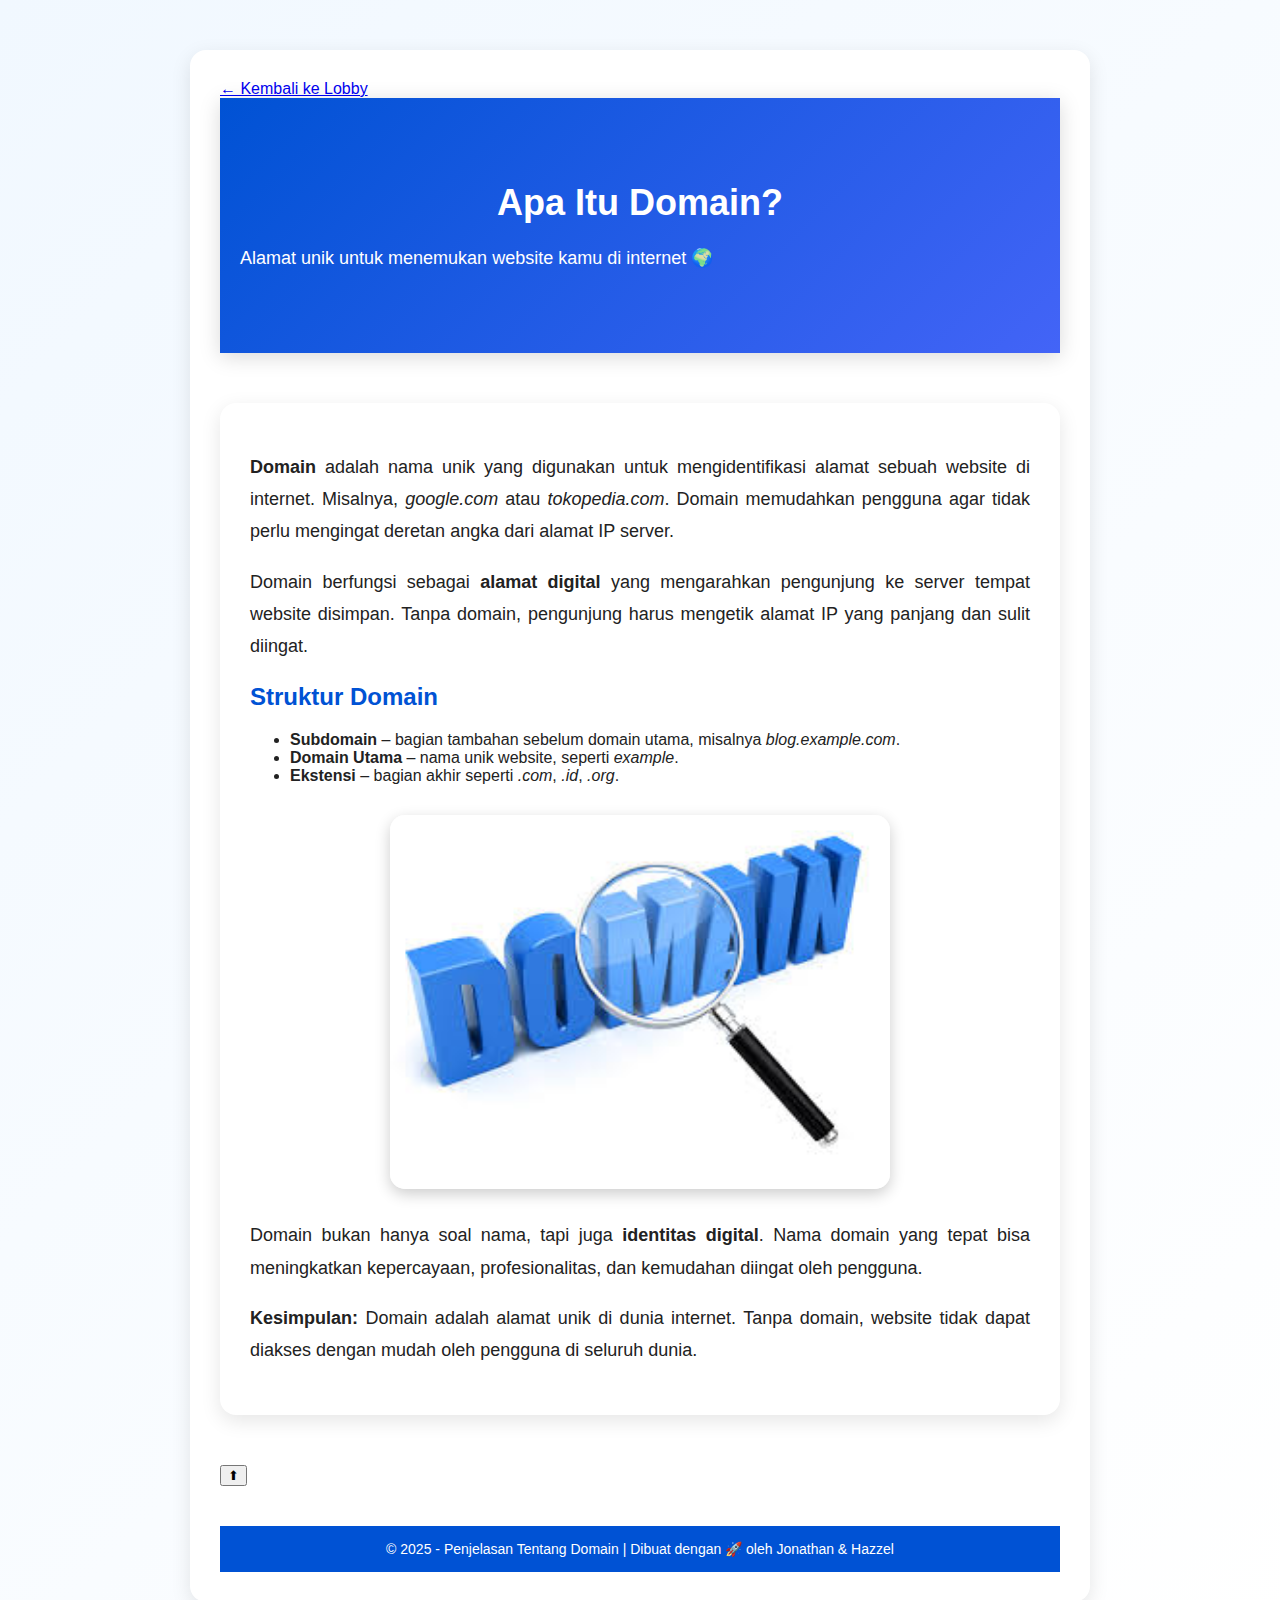
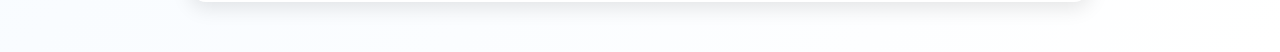
<file: domain.html>
<!DOCTYPE html>
<html lang="id">
<head>
  <meta charset="UTF-8">
  <meta name="viewport" content="width=device-width, initial-scale=1.0">
  <title>Apa Itu Domain?</title>
  <!-- KONTEN -->
    <main class="container mt-5 pt-5">
        <!-- Tombol Kembali ke Lobby -->
        <a href="jonhazzel.html" class="btn btn-back">← Kembali ke Lobby</a>
        <link rel="stylesheet" href="domain.css">
</head>
<body>
  <header>
    <h1>Apa Itu Domain?</h1>
    <p>Alamat unik untuk menemukan website kamu di internet 🌍</p>
  </header>

  <main>
    <p>
      <strong>Domain</strong> adalah nama unik yang digunakan untuk mengidentifikasi alamat sebuah website di internet. 
      Misalnya, <em>google.com</em> atau <em>tokopedia.com</em>. Domain memudahkan pengguna agar tidak perlu mengingat deretan angka dari alamat IP server.
    </p>

    <p>
      Domain berfungsi sebagai <strong>alamat digital</strong> yang mengarahkan pengunjung ke server tempat website disimpan. 
      Tanpa domain, pengunjung harus mengetik alamat IP yang panjang dan sulit diingat.
    </p>

    <h2>Struktur Domain</h2>
    <ul>
      <li><strong>Subdomain</strong> – bagian tambahan sebelum domain utama, misalnya <em>blog.example.com</em>.</li>
      <li><strong>Domain Utama</strong> – nama unik website, seperti <em>example</em>.</li>
      <li><strong>Ekstensi</strong> – bagian akhir seperti <em>.com</em>, <em>.id</em>, <em>.org</em>.</li>
    </ul>

    <img src="domain 1.jpg" alt="Ilustrasi domain internet">

    <p>
      Domain bukan hanya soal nama, tapi juga <strong>identitas digital</strong>. 
      Nama domain yang tepat bisa meningkatkan kepercayaan, profesionalitas, dan kemudahan diingat oleh pengguna.
    </p>

    <p><strong>Kesimpulan:</strong> Domain adalah alamat unik di dunia internet. Tanpa domain, website tidak dapat diakses dengan mudah oleh pengguna di seluruh dunia.</p>
  </main>
<!-- Tombol Kembali ke Atas -->
<button onclick="topFunction()" id="btnTop" title="Kembali ke Atas">⬆</button>
  <footer>
    © 2025 - Penjelasan Tentang Domain | Dibuat dengan  🚀 oleh Jonathan & Hazzel
  </footer>
</body>
</html>
</file>
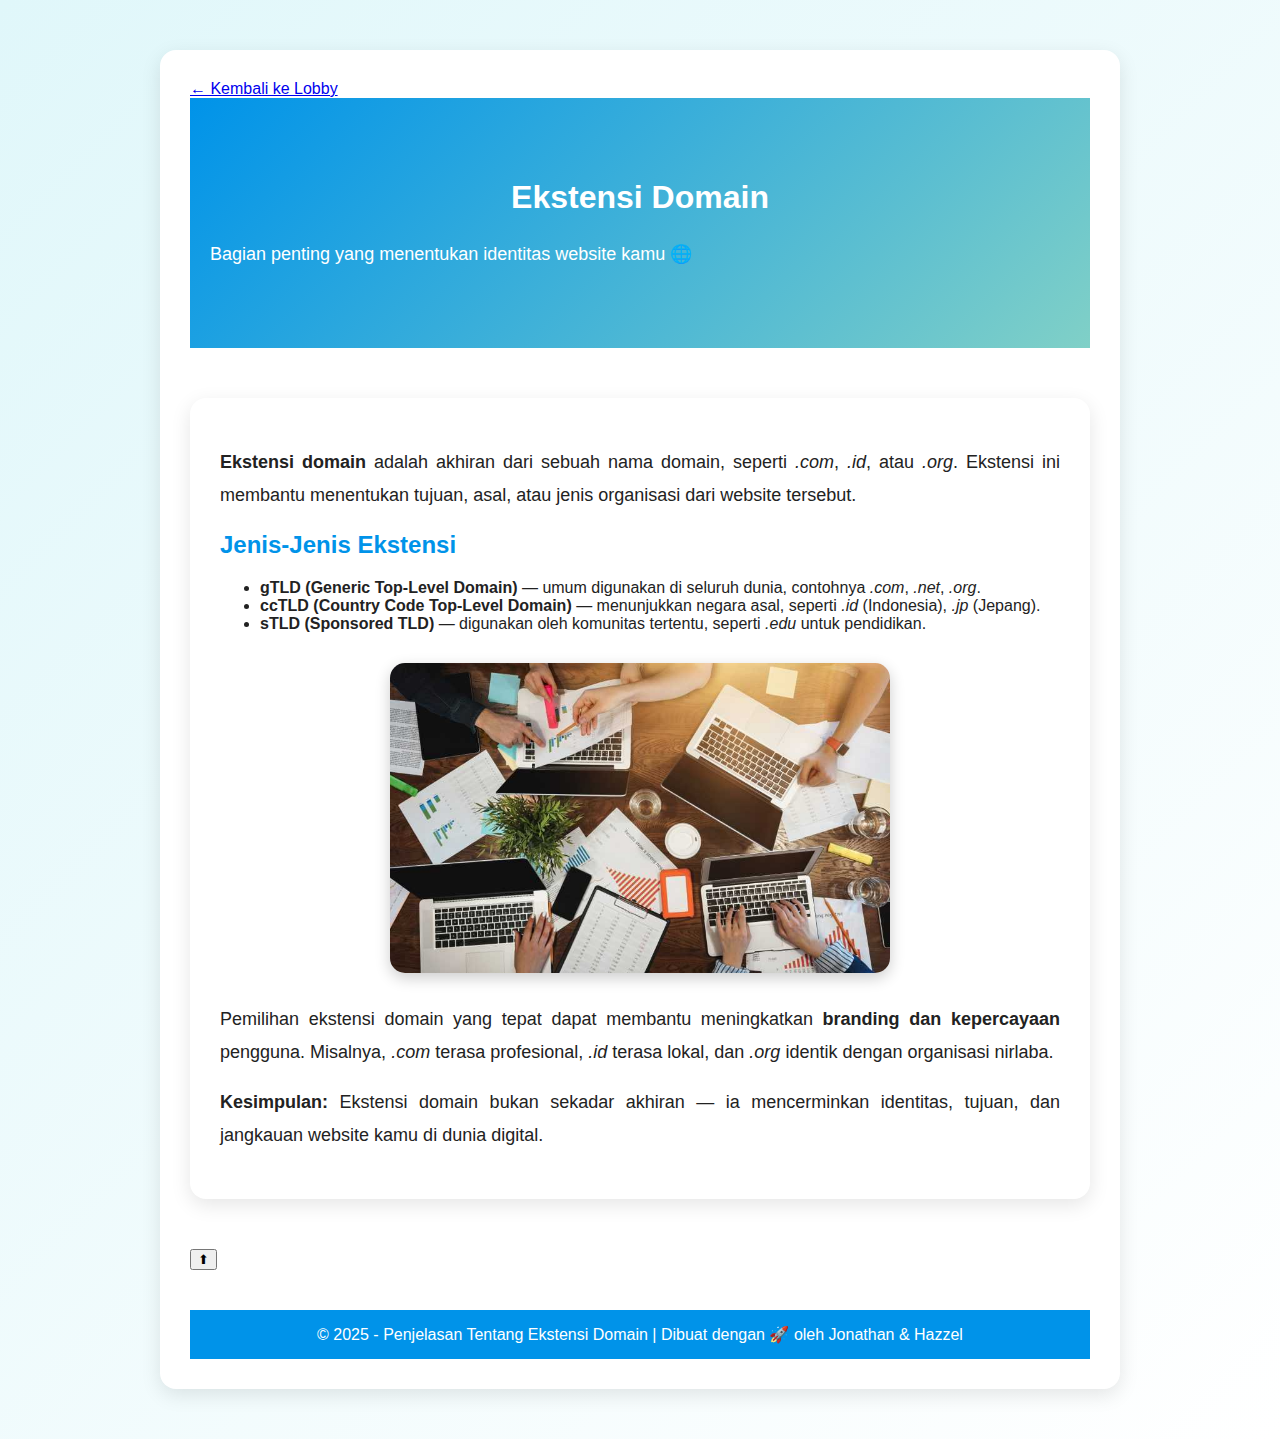
<file: Eksistensi.html>
<!DOCTYPE html>
<html lang="id">
<head>
  <meta charset="UTF-8">
  <meta name="viewport" content="width=device-width, initial-scale=1.0">
  <title>Ekstensi Domain</title>
  <!-- KONTEN -->
    <main class="container mt-5 pt-5">
        <!-- Tombol Kembali ke Lobby -->
        <a href="jonhazzel.html" class="btn btn-back">← Kembali ke Lobby</a>
        <link rel="stylesheet" href="Eksistensi.css">
</head>
<body>
  <header>
    <h1>Ekstensi Domain</h1>
    <p>Bagian penting yang menentukan identitas website kamu 🌐</p>
  </header>

  <main>
    <p>
      <strong>Ekstensi domain</strong> adalah akhiran dari sebuah nama domain, seperti <em>.com</em>, <em>.id</em>, atau <em>.org</em>. 
      Ekstensi ini membantu menentukan tujuan, asal, atau jenis organisasi dari website tersebut.
    </p>

    <h2>Jenis-Jenis Ekstensi</h2>
    <ul>
      <li><strong>gTLD (Generic Top-Level Domain)</strong> — umum digunakan di seluruh dunia, contohnya <em>.com</em>, <em>.net</em>, <em>.org</em>.</li>
      <li><strong>ccTLD (Country Code Top-Level Domain)</strong> — menunjukkan negara asal, seperti <em>.id</em> (Indonesia), <em>.jp</em> (Jepang).</li>
      <li><strong>sTLD (Sponsored TLD)</strong> — digunakan oleh komunitas tertentu, seperti <em>.edu</em> untuk pendidikan.</li>
    </ul>

    <img src="eksistensi.jpg" alt="Jenis ekstensi domain">

    <p>
      Pemilihan ekstensi domain yang tepat dapat membantu meningkatkan <strong>branding dan kepercayaan</strong> pengguna. 
      Misalnya, <em>.com</em> terasa profesional, <em>.id</em> terasa lokal, dan <em>.org</em> identik dengan organisasi nirlaba.
    </p>

    <p><strong>Kesimpulan:</strong> Ekstensi domain bukan sekadar akhiran — ia mencerminkan identitas, tujuan, dan jangkauan website kamu di dunia digital.</p>
  </main>
  <!-- Tombol Kembali ke Atas -->
<button onclick="topFunction()" id="btnTop" title="Kembali ke Atas">⬆</button>


  <footer>
    © 2025 - Penjelasan Tentang Ekstensi Domain | Dibuat dengan 🚀 oleh Jonathan & Hazzel
  </footer>
</body>
</html>
</file>
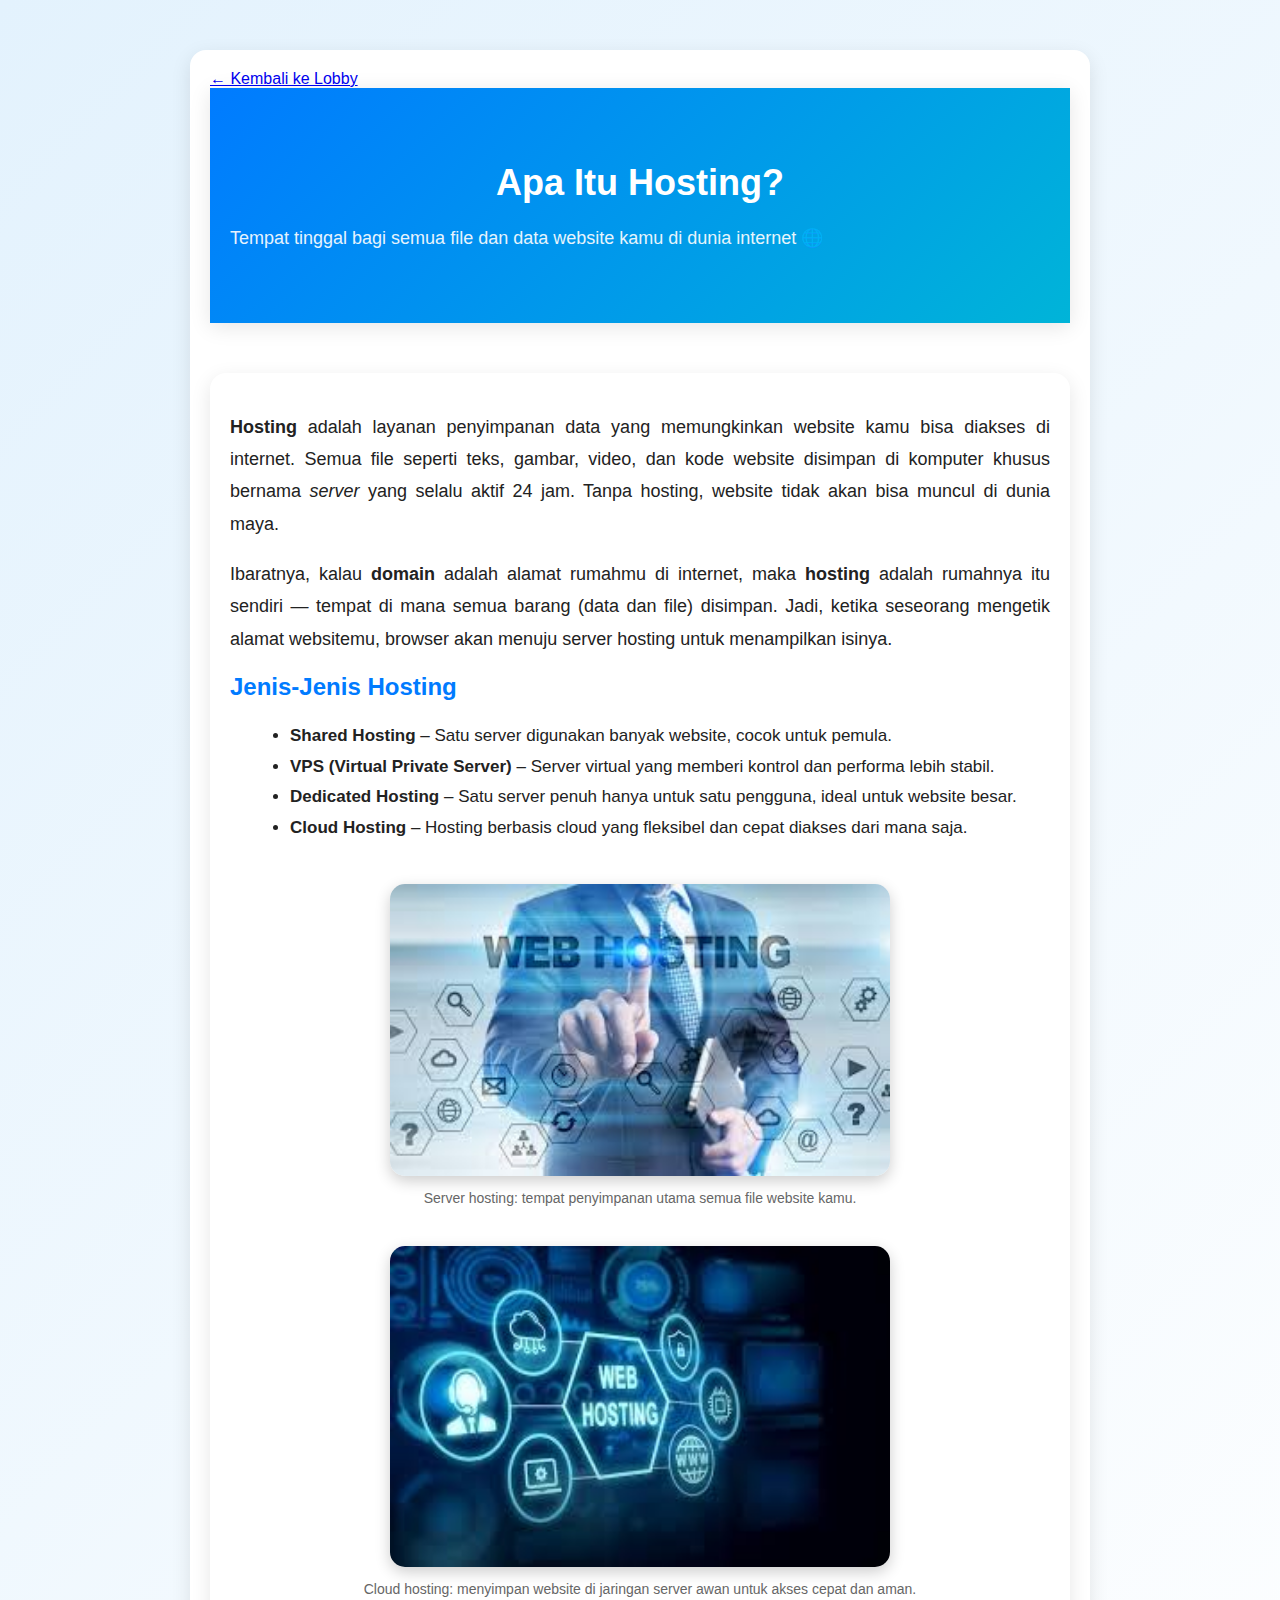
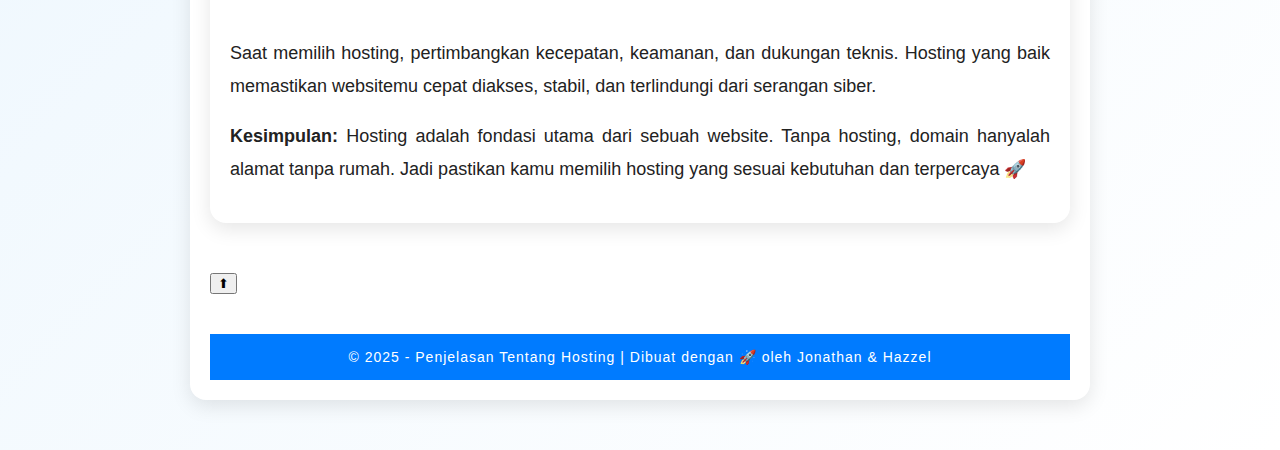
<file: Hosting.html>
<!DOCTYPE html>
<html lang="id">
<head>
  <meta charset="UTF-8">
  <meta name="viewport" content="width=device-width, initial-scale=1.0">
  <title>Apa Itu Hosting?</title>
  <!-- KONTEN -->
    <main class="container mt-5 pt-5">
        <!-- Tombol Kembali ke Lobby -->
        <a href="jonhazzel.html" class="btn btn-back">← Kembali ke Lobby</a>
  <link rel="stylesheet" href="hosting.css">
</head>
<body>

  <header>
    <h1>Apa Itu Hosting?</h1>
    <p>Tempat tinggal bagi semua file dan data website kamu di dunia internet 🌐</p>
  </header>

  <main>
    <p>
      <strong>Hosting</strong> adalah layanan penyimpanan data yang memungkinkan website kamu bisa diakses di internet. 
      Semua file seperti teks, gambar, video, dan kode website disimpan di komputer khusus bernama <em>server</em> yang selalu aktif 24 jam.
      Tanpa hosting, website tidak akan bisa muncul di dunia maya.
    </p>

    <p>
      Ibaratnya, kalau <strong>domain</strong> adalah alamat rumahmu di internet, maka <strong>hosting</strong> adalah rumahnya itu sendiri — 
      tempat di mana semua barang (data dan file) disimpan. 
      Jadi, ketika seseorang mengetik alamat websitemu, browser akan menuju server hosting untuk menampilkan isinya.
    </p>

    <h2>Jenis-Jenis Hosting</h2>
    <ul>
      <li><strong>Shared Hosting</strong> – Satu server digunakan banyak website, cocok untuk pemula.</li>
      <li><strong>VPS (Virtual Private Server)</strong> – Server virtual yang memberi kontrol dan performa lebih stabil.</li>
      <li><strong>Dedicated Hosting</strong> – Satu server penuh hanya untuk satu pengguna, ideal untuk website besar.</li>
      <li><strong>Cloud Hosting</strong> – Hosting berbasis cloud yang fleksibel dan cepat diakses dari mana saja.</li>
    </ul>

    <div class="gambar">
      <img src="hosting 1.jpg" alt="Ilustrasi server hosting">
      <div class="caption">Server hosting: tempat penyimpanan utama semua file website kamu.</div>
    </div>

    <div class="gambar">
      <img src="hosting.jpg" alt="Ilustrasi cloud hosting">
      <div class="caption">Cloud hosting: menyimpan website di jaringan server awan untuk akses cepat dan aman.</div>
    </div>

    <p>
      Saat memilih hosting, pertimbangkan kecepatan, keamanan, dan dukungan teknis. 
      Hosting yang baik memastikan websitemu cepat diakses, stabil, dan terlindungi dari serangan siber.
    </p>

    <p><strong>Kesimpulan:</strong> Hosting adalah fondasi utama dari sebuah website. 
      Tanpa hosting, domain hanyalah alamat tanpa rumah. 
      Jadi pastikan kamu memilih hosting yang sesuai kebutuhan dan terpercaya 🚀</p>
  </main>
<!-- Tombol Kembali ke Atas -->
<button onclick="topFunction()" id="btnTop" title="Kembali ke Atas">⬆</button>
  <footer>
    © 2025 - Penjelasan Tentang Hosting | Dibuat dengan 🚀 oleh Jonathan & Hazzel
  </footer>

</body>
</html>
</file>
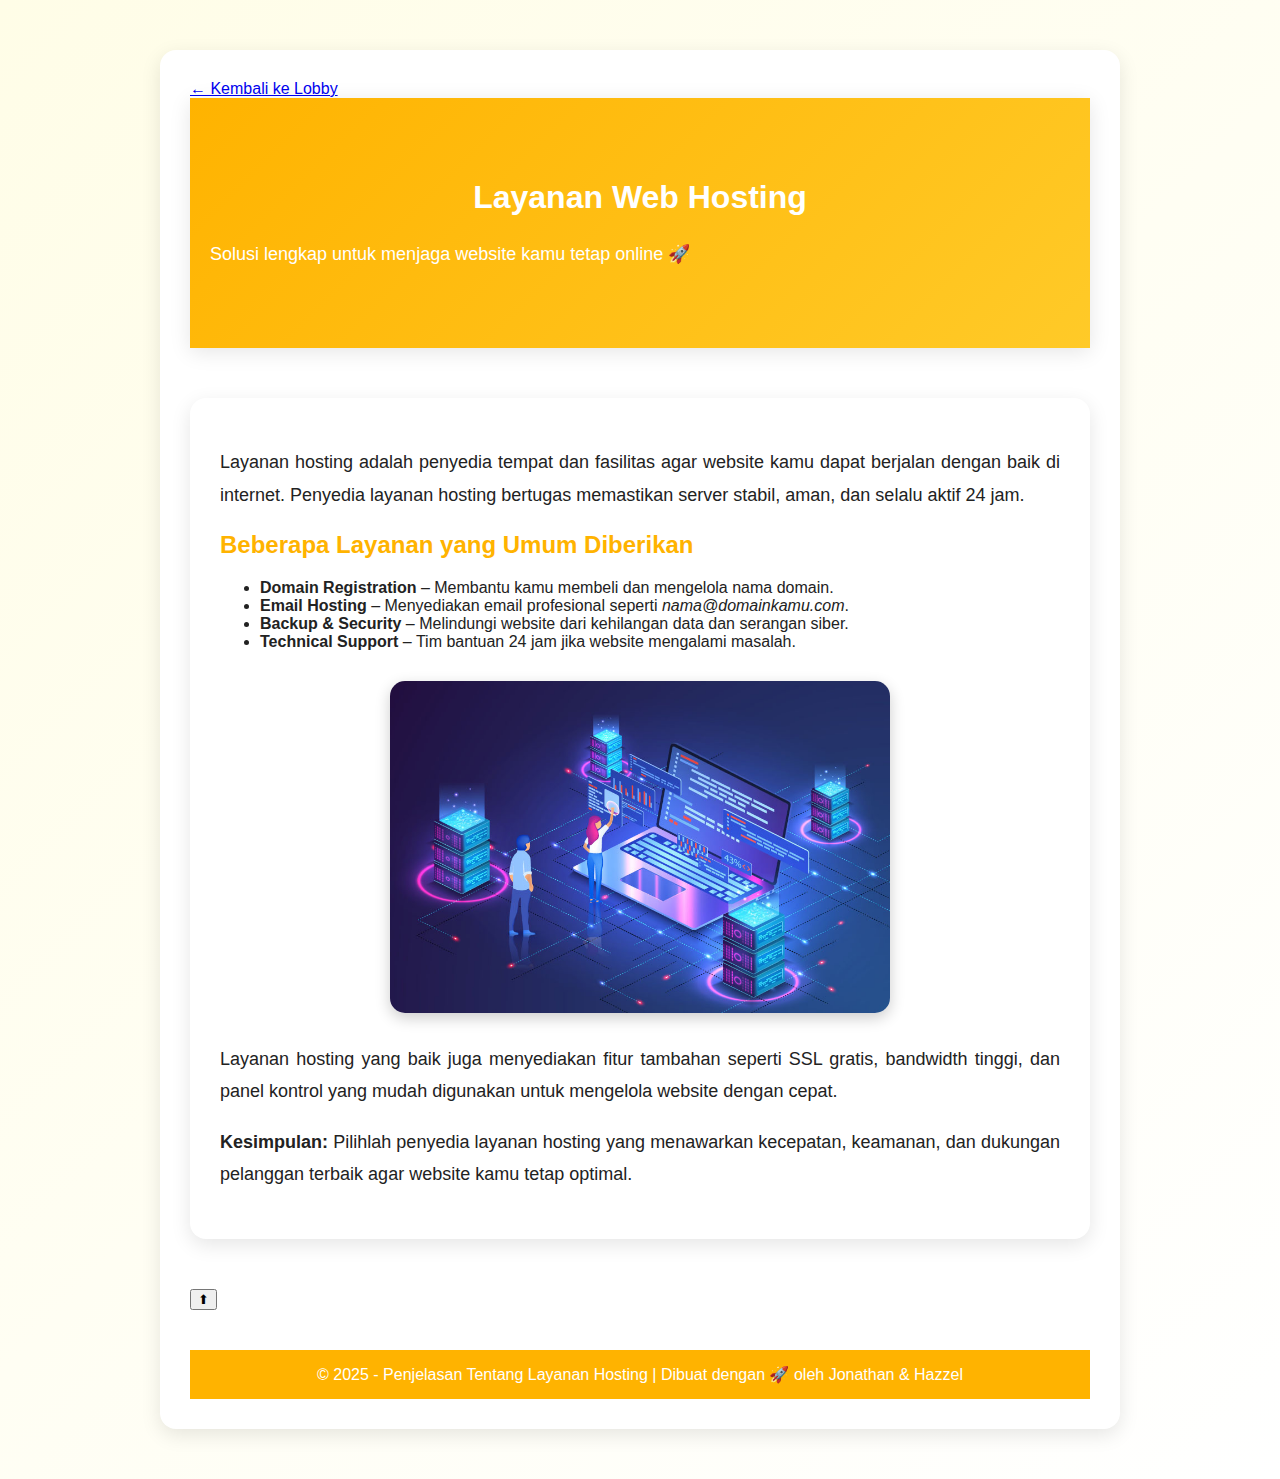
<file: Layanan.html>
<!DOCTYPE html>
<html lang="id">
<head>
  <meta charset="UTF-8">
  <meta name="viewport" content="width=device-width, initial-scale=1.0">
  <title>Layanan Web Hosting</title>
  <!-- KONTEN -->
    <main class="container mt-5 pt-5">
        <!-- Tombol Kembali ke Lobby -->
        <a href="jonhazzel.html" class="btn btn-back">← Kembali ke Lobby</a>
   <link rel="stylesheet" href="layanan.css">
</head>
<body>
  <header>
    <h1>Layanan Web Hosting</h1>
    <p>Solusi lengkap untuk menjaga website kamu tetap online 🚀</p>
  </header>

  <main>
    <p>
      Layanan hosting adalah penyedia tempat dan fasilitas agar website kamu dapat berjalan dengan baik di internet. 
      Penyedia layanan hosting bertugas memastikan server stabil, aman, dan selalu aktif 24 jam.
    </p>

    <h2>Beberapa Layanan yang Umum Diberikan</h2>
    <ul>
      <li><strong>Domain Registration</strong> – Membantu kamu membeli dan mengelola nama domain.</li>
      <li><strong>Email Hosting</strong> – Menyediakan email profesional seperti <em>nama@domainkamu.com</em>.</li>
      <li><strong>Backup & Security</strong> – Melindungi website dari kehilangan data dan serangan siber.</li>
      <li><strong>Technical Support</strong> – Tim bantuan 24 jam jika website mengalami masalah.</li>
    </ul>

    <img src="GetHost_ Layanan Hosting dan Domain.jpg" alt="Layanan server hosting">

    <p>
      Layanan hosting yang baik juga menyediakan fitur tambahan seperti SSL gratis, bandwidth tinggi, dan panel kontrol 
      yang mudah digunakan untuk mengelola website dengan cepat.
    </p>

    <p><strong>Kesimpulan:</strong> Pilihlah penyedia layanan hosting yang menawarkan kecepatan, keamanan, dan dukungan pelanggan terbaik agar website kamu tetap optimal.</p>
  </main>
<!-- Tombol Kembali ke Atas -->
<button onclick="topFunction()" id="btnTop" title="Kembali ke Atas">⬆</button>
  <footer>
    © 2025 - Penjelasan Tentang Layanan Hosting | Dibuat dengan  🚀 oleh Jonathan & Hazzel
</body>
</html>
</file>
<file: domain.css>
* { box-sizing: border-box; }
    body {
      font-family: 'Poppins', sans-serif;
      background: linear-gradient(135deg, #f1f8ff, #ffffff);
      color: #222;
      margin: 0; padding: 0;
    }
    header {
      background: linear-gradient(135deg, #0052d4, #4364f7);
      color: white; text-align: center; padding: 60px 20px;
      box-shadow: 0 4px 20px rgba(0,0,0,0.15);
    }
    header h1 { font-size: 36px; margin-bottom: 10px; }
    main {
      max-width: 900px; margin: 50px auto; background: #fff; padding: 30px;
      border-radius: 16px; box-shadow: 0 6px 20px rgba(0,0,0,0.1);
      animation: fadeIn 1s ease-in-out;
    }
    @keyframes fadeIn { from {opacity: 0;} to {opacity: 1;} }
    h2 { color: #0052d4; }
    p { line-height: 1.8; font-size: 18px; text-align: justify; }
    img {
      width: 80%; max-width: 500px; border-radius: 15px;
      display: block; margin: 30px auto; box-shadow: 0 5px 15px rgba(0,0,0,0.2);
      transition: transform 0.3s ease, box-shadow 0.3s ease;
    }
    img:hover { transform: scale(1.05); box-shadow: 0 8px 25px rgba(0,0,0,0.3); }
    footer {
      text-align: center; background: #0052d4; color: white;
      padding: 15px; margin-top: 40px; font-size: 14px;
    }
</file>
<file: Eksistensi.css>
body {
      font-family: 'Poppins', sans-serif;
      background: linear-gradient(135deg, #e0f7fa, #ffffff);
      margin: 0; color: #222;
    }
    header {
      background: linear-gradient(135deg, #0093E9, #80D0C7);
      color: white; text-align: center; padding: 60px 20px;
    }
    main {
      max-width: 900px; margin: 50px auto; background: #fff; padding: 30px;
      border-radius: 16px; box-shadow: 0 6px 20px rgba(0,0,0,0.1);
    }
    h2 { color: #0093E9; }
    p { line-height: 1.8; font-size: 18px; text-align: justify; }
    img {
      width: 80%; max-width: 500px; display: block; margin: 30px auto;
      border-radius: 15px; box-shadow: 0 5px 15px rgba(0,0,0,0.2);
      transition: transform 0.3s ease;
    }
    img:hover { transform: scale(1.05); }
    footer {
      text-align: center; background: #0093E9; color: white; padding: 15px; margin-top: 40px;
    }
</file>
<file: hosting.css>
* {
      box-sizing: border-box;
    }
    body {
      font-family: 'Poppins', sans-serif;
      background: linear-gradient(135deg, #e3f2fd, #ffffff);
      color: #222;
      margin: 0;
      padding: 0;
    }
    header {
      background: linear-gradient(135deg, #007bff, #00b4d8);
      color: white;
      text-align: center;
      padding: 50px 20px;
      box-shadow: 0 4px 20px rgba(0,0,0,0.1);
    }
    header h1 {
      font-size: 36px;
      margin-bottom: 10px;
      animation: fadeInDown 1.2s ease-in-out;
    }
    header p {
      font-size: 18px;
      opacity: 0.9;
      animation: fadeInUp 1.2s ease-in-out;
    }
    @keyframes fadeInDown {
      from { opacity: 0; transform: translateY(-20px); }
      to { opacity: 1; transform: translateY(0); }
    }
    @keyframes fadeInUp {
      from { opacity: 0; transform: translateY(20px); }
      to { opacity: 1; transform: translateY(0); }
    }
    main {
      max-width: 900px;
      margin: 50px auto;
      padding: 20px;
      background: white;
      border-radius: 16px;
      box-shadow: 0 6px 20px rgba(0,0,0,0.1);
      animation: fadeIn 1s ease-in-out;
    }
    @keyframes fadeIn {
      from { opacity: 0; }
      to { opacity: 1; }
    }
    h2 {
      color: #007bff;
      margin-top: 0;
    }
    p {
      line-height: 1.8;
      font-size: 18px;
      text-align: justify;
    }
    ul {
      margin-left: 20px;
      line-height: 1.8;
    }
    li {
      font-size: 17px;
    }
    .gambar {
      text-align: center;
      margin: 40px 0;
    }
    img {
      width: 80%;
      max-width: 500px;
      border-radius: 15px;
      box-shadow: 0 5px 15px rgba(0,0,0,0.2);
      transition: transform 0.3s ease, box-shadow 0.3s ease;
    }
    img:hover {
      transform: scale(1.05);
      box-shadow: 0 8px 25px rgba(0,0,0,0.3);
    }
    .caption {
      font-size: 14px;
      color: #666;
      margin-top: 10px;
    }
    footer {
      text-align: center;
      background: #007bff;
      color: white;
      padding: 15px;
      margin-top: 40px;
      font-size: 14px;
      letter-spacing: 1px;
    }
</file>
<file: layanan.css>
body {
      font-family: 'Poppins', sans-serif;
      background: linear-gradient(135deg, #fffde7, #ffffff);
      color: #222; margin: 0;
    }
    header {
      background: linear-gradient(135deg, #ffb300, #ffca28);
      color: white; text-align: center; padding: 60px 20px;
      box-shadow: 0 4px 20px rgba(0,0,0,0.1);
    }
    main {
      max-width: 900px; margin: 50px auto; background: #fff; padding: 30px;
      border-radius: 16px; box-shadow: 0 6px 20px rgba(0,0,0,0.1);
    }
    h2 { color: #ffb300; }
    p { font-size: 18px; line-height: 1.8; text-align: justify; }
    img {
      width: 80%; max-width: 500px; display: block; margin: 30px auto;
      border-radius: 15px; box-shadow: 0 5px 15px rgba(0,0,0,0.2);
      transition: transform 0.3s ease;
    }
    img:hover { transform: scale(1.05); }
    footer {
      text-align: center; background: #ffb300; color: white; padding: 15px; margin-top: 40px;
    }
</file>
